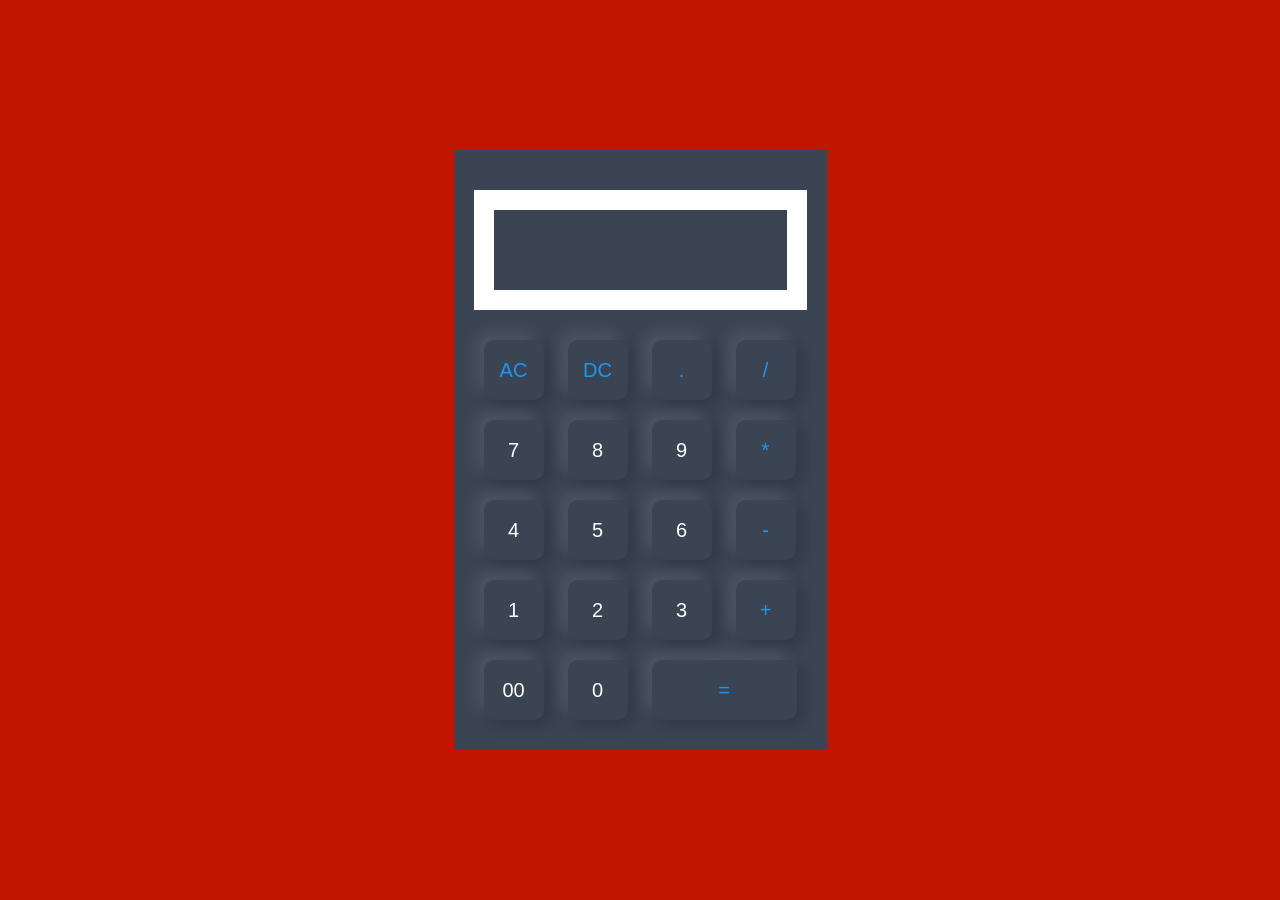
<file: index.html>
<!DOCTYPE html>
<html lang="en">
<head>
    <meta charset="UTF-8">
    <meta name="viewport" content="width=device-width, initial-scale=1.0">
    <title>Calculator</title>
    <link rel="stylesheet" href="style.css">
</head>
<body>
    <div class="calculator">
        <form action="">
            <div class="display">
                <input type="text" name="display">
            </div>
            <div>
                <input type="button" value="AC" class="operator" onclick="display.value = ''"  />
                <input type="button" value="DC" class="operator" onclick="display.value = display.value.toString().slice(0, -1)" />

                <input type="button" value="." class="operator"  onclick="display.value += '-'" />
                <input type="button" value="/" class="operator"  onclick="display.value += '/'" />
            </div>

            <div>
                <input type="button" value="7" onclick="display.value += '7'" />
                <input type="button" value="8" onclick="display.value += '8'"/>
                <input type="button" value="9" onclick="display.value += '9'"/>
                <input type="button" value="*" onclick="display.value += '*'"  class="operator"/>
            </div>

            <div>
                <input type="button" value="4" onclick="display.value += '4'"  />
                <input type="button" value="5" onclick="display.value += '5'"  />
                <input type="button" value="6" onclick="display.value += '6'" />
                <input type="button" value="-"onclick="display.value += '-'"  class="operator" />
            </div>

            <div>
                <input type="button" value="1"  onclick="display.value += '1'"/>
                <input type="button" value="2"  onclick="display.value += '2'"/>
                <input type="button" value="3"  onclick="display.value += '3'"/>
                <input type="button" value="+"  onclick="display.value += '+'" class="operator" />

            </div>

            
            <div>
                <input type="button" value="00" onclick="display.value += '00'"  />
                <input type="button" value="0" onclick="display.value += '0'"  />
                <input type="button" value="=" class="equal operator" onclick="display.value = eval(display.value)" />


            </div>

           
        
        </form>
    </div>
</body>
</html>
</file>
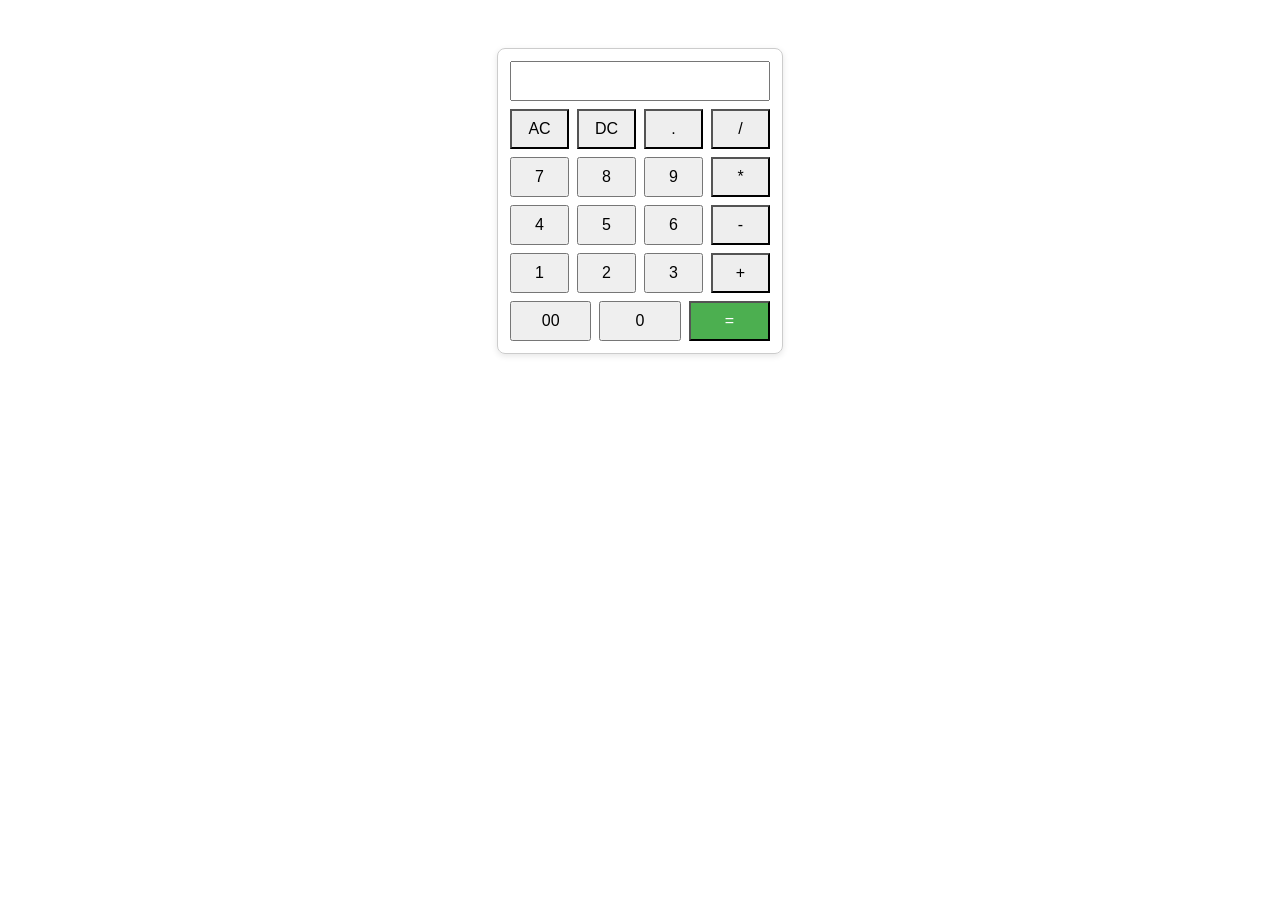
<file: Java.html>
<!DOCTYPE html>
<html lang="so">
<head>
  <meta charset="UTF-8" />
  <meta name="viewport" content="width=device-width,initial-scale=1" />
  <title>Calculator</title>
  <style>
    /* Quick basic styling so it's usable */
    body { font-family: Arial, sans-serif; display:flex; justify-content:center; padding:40px; }
    .calculator { width:260px; border:1px solid #ccc; padding:12px; border-radius:8px; box-shadow:0 2px 6px rgba(0,0,0,0.1); }
    .display input { width:100%; height:40px; font-size:18px; padding:6px; box-sizing:border-box; }
    .row { display:flex; gap:8px; margin-top:8px; }
    .row input[type="button"]{ flex:1; height:40px; font-size:16px; }
    .operator { background:#eee; }
    .equal { background:#4caf50; color:white; flex:1.5; }
  </style>
</head>
<body>
  <div class="calculator">
    <div class="display">
      <!-- Use id so we can reliably access the input -->
      <input id="display" type="text" value="" readonly />
    </div>

    <div class="row">
      <input type="button" value="AC" class="operator" onclick="clearAll()" />
      <input type="button" value="DC" class="operator" onclick="deleteLast()" />
      <input type="button" value="." class="operator" onclick="press('.')" />
      <input type="button" value="/" class="operator" onclick="press('/')" />
    </div>

    <div class="row">
      <input type="button" value="7" onclick="press('7')" />
      <input type="button" value="8" onclick="press('8')" />
      <input type="button" value="9" onclick="press('9')" />
      <input type="button" value="*" class="operator" onclick="press('*')" />
    </div>

    <div class="row">
      <input type="button" value="4" onclick="press('4')" />
      <input type="button" value="5" onclick="press('5')" />
      <input type="button" value="6" onclick="press('6')" />
      <input type="button" value="-" class="operator" onclick="press('-')" />
    </div>

    <div class="row">
      <input type="button" value="1" onclick="press('1')" />
      <input type="button" value="2" onclick="press('2')" />
      <input type="button" value="3" onclick="press('3')" />
      <input type="button" value="+" class="operator" onclick="press('+')" />
    </div>

    <div class="row">
      <input type="button" value="00" onclick="press('00')" />
      <input type="button" value="0" onclick="press('0')" />
      <input type="button" value="=" class="equal operator" onclick="calculate()" />
    </div>
  </div>

  <script>
    const display = document.getElementById('display');

    function press(char) {
      // Append character to display
      display.value += char;
    }

    function clearAll() {
      display.value = '';
    }

    function deleteLast() {
      // Remove the last character
      display.value = display.value.slice(0, -1);
    }

    function calculate() {
      const expr = display.value;
      if (!expr) return;
      try {
        // NOTE: using eval for a simple calculator. For production consider parsing or validating.
        const result = Function('"use strict"; return (' + expr + ')')();
        display.value = String(result);
      } catch (e) {
        alert('Error: expression not valid');
      }
    }
  </script>
</body>
</html>
</file>
<file: style.css>
*{
    margin: 0;
    padding: 0;
    font-family: "poppins" sans-serif;
    box-sizing: border-box;
}

body{
    width: 100%;
    height: 100vh;
    background: #c21500;
    background: -webkit-gradient(to right, #ffc500, #c21500 );
    background: linear-gradient(to right, #ffc500) , #c21500 ;
    display: flex;
    justify-content: center;
    align-items: center;
}

.calculator{
    background: #3a4452;
    padding: 20px;
    border: 10px;
}
.calculator form input{

  border: 0;
  outline: 0;
  width: 60px;
  height: 60px;
  border-radius: 10px;  
  background: transparent;  
  font-size: 20px;
  color: white;
  cursor: pointer;
  margin: 10px;
  box-shadow: -8px -8px 15px rgb(255, 255, 255, 0.1), 5px 5px 15px rgb(0, 0, 0, 0.2);
}

form .display{
    display: flex;
    justify-content: flex-end;
    margin: 20px 0;
    border: 20px solid #ffff;
}

form .display input{
    text-align: right;
    flex: 1;
    font-size: 45px;
    box-shadow: none;
}

form input.equal{
    width: 145px;

}

form input.operator{
    color: #1b98f5;
}

/* MEDZA QUERES */

@media(max-width: 375px){
    .calculator{
        padding: 20px;
    }

    .calculator form input{
        font-size: 16px;
        width: 45px;
        height: 45px;
    }
    form input.equal{
        width: 120px;

}
}
</file>
